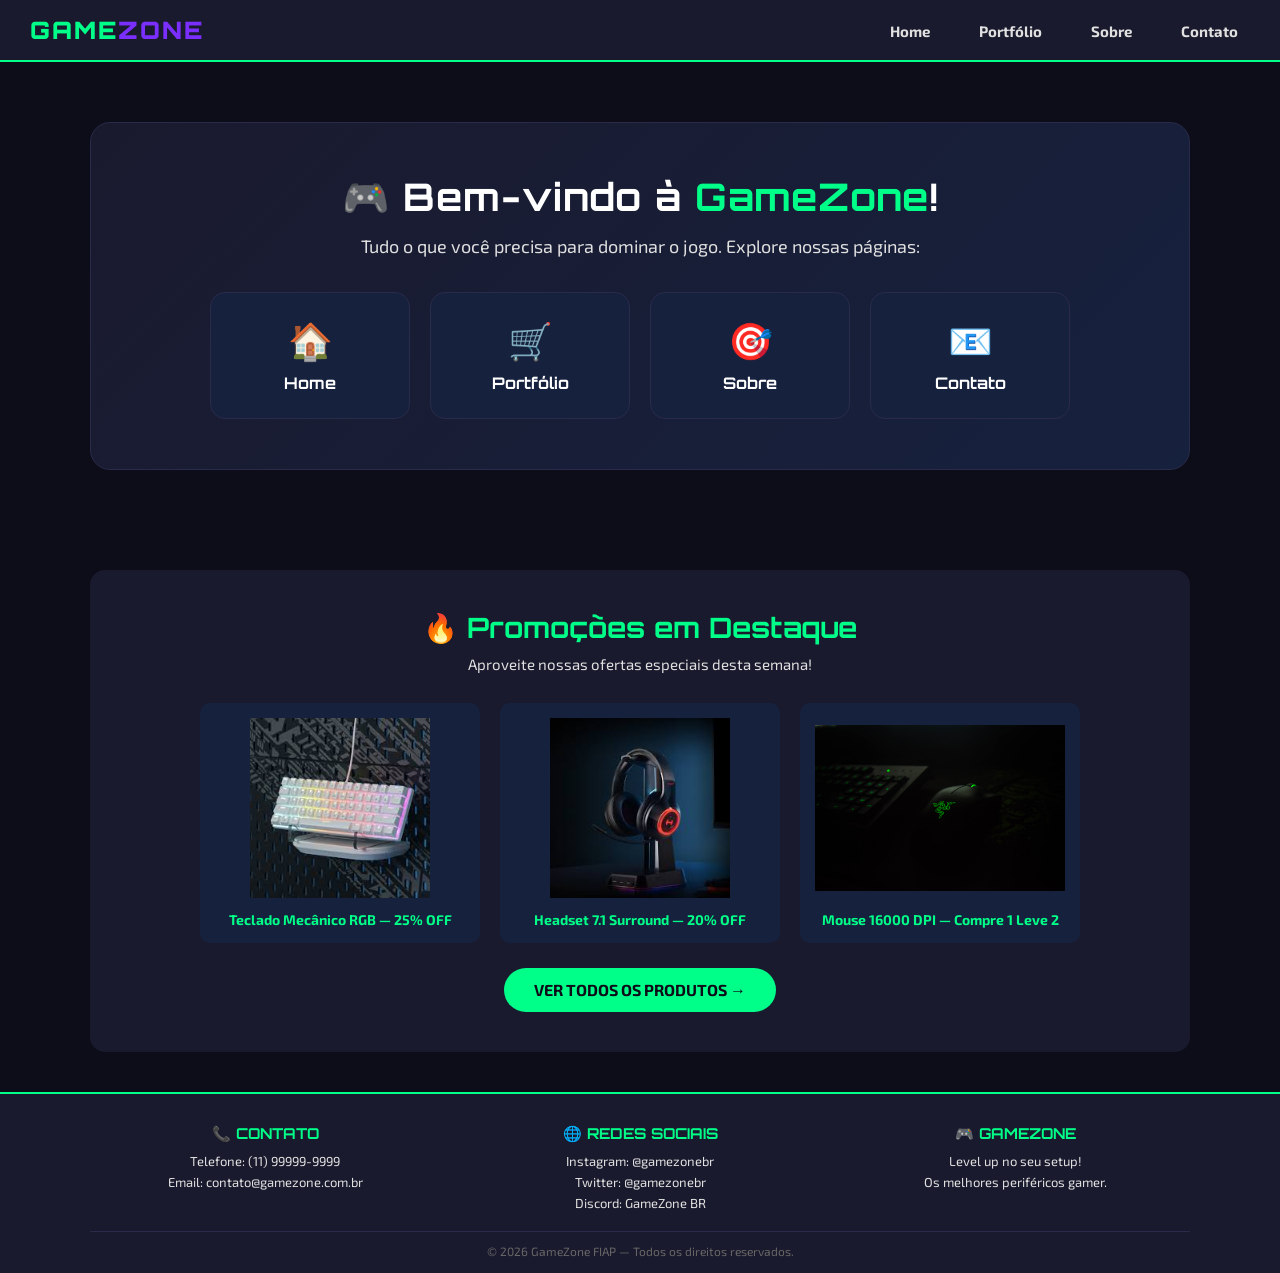
<file: index.html>
<!DOCTYPE html>
<html lang="pt-br">

<head>
  <meta charset="UTF-8">
  <meta name="viewport" content="width=device-width, initial-scale=1.0">
  <meta name="description"
    content="GameZone - Sua loja gamer com os melhores periféricos, acessórios e equipamentos para gamers.">
  <link rel="stylesheet" href="./src/css/style.css">
  <link
    href="https://fonts.googleapis.com/css2?family=Orbitron:wght@500;700;900&family=Exo+2:wght@400;600;700;800&display=swap"
    rel="stylesheet">
  <title>Home | GameZone</title>
</head>

<body>
  <header>
    <a href="./index.html" class="logo">GAME<span>ZONE</span></a>
    <nav>
      <ul id="menu-nav">
        <li><a href="./index.html" id="nav-home">Home</a></li>
        <li><a href="./pages/portfolio.html" id="nav-portfolio">Portfólio</a></li>
        <li><a href="./pages/sobre.html" id="nav-sobre">Sobre</a></li>
        <li><a href="./pages/contato.html" id="nav-contato">Contato</a></li>
      </ul>
    </nav>
    <button class="menu-bazinga" id="btn-menu">&#9776;</button>
  </header>
  <main>
    <section class="hero">
      <div class="hero-card">
        <h1>🎮 Bem-vindo à <span class="destaque">GameZone</span>!</h1>
        <p class="subtitulo">Tudo o que você precisa para dominar o jogo. Explore nossas páginas:</p>

        <div class="nav-cards">
          <a href="./index.html" class="nav-card" id="card-home">
            <span class="nav-icon">🏠</span>
            <span class="nav-label">Home</span>
          </a>
          <a href="./pages/portfolio.html" class="nav-card" id="card-portfolio">
            <span class="nav-icon">🛒</span>
            <span class="nav-label">Portfólio</span>
          </a>
          <a href="./pages/sobre.html" class="nav-card" id="card-sobre">
            <span class="nav-icon">🎯</span>
            <span class="nav-label">Sobre</span>
          </a>
          <a href="./pages/contato.html" class="nav-card" id="card-contato">
            <span class="nav-icon">📧</span>
            <span class="nav-label">Contato</span>
          </a>
        </div>
      </div>
    </section>
    <section class="promo">
      <div class="card-promo-container">
        <h2>🔥 Promoções em Destaque</h2>
        <p class="promo-subtitle">Aproveite nossas ofertas especiais desta semana!</p>

        <div class="cards-promos">
          <div class="card-promo">
            <img src="./src/assets/img/teclado.jfif" alt="Teclado mecânico gamer" class="img-promo">
            <p>Teclado Mecânico RGB — 25% OFF</p>
          </div>

          <div class="card-promo">
            <img src="./src/assets/img/headset.jfif" alt="Headset gamer" class="img-promo">
            <p>Headset 7.1 Surround — 20% OFF</p>
          </div>

          <div class="card-promo">
            <img src="./src/assets/img/mouse.jpg" alt="Mouse gamer" class="img-promo">
            <p>Mouse 16000 DPI — Compre 1 Leve 2</p>
          </div>
        </div>

        <a href="./pages/portfolio.html" class="ver-mais-btn" id="btn-ver-mais">VER TODOS OS PRODUTOS →</a>
      </div>
    </section>
  </main>
  <footer>
    <div class="footer-container">
      <div class="footer-coluna">
        <h3>📞 CONTATO</h3>
        <p>Telefone: (11) 99999-9999</p>
        <p>Email: contato@gamezone.com.br</p>
      </div>

      <div class="footer-coluna">
        <h3>🌐 REDES SOCIAIS</h3>
        <a href="#">Instagram: @gamezonebr</a>
        <a href="#">Twitter: @gamezonebr</a>
        <a href="#">Discord: GameZone BR</a>
      </div>

      <div class="footer-coluna">
        <h3>🎮 GAMEZONE</h3>
        <p>Level up no seu setup!</p>
        <p>Os melhores periféricos gamer.</p>
      </div>
    </div>

    <div class="footer-copyright">
      <p>&copy; 2026 GameZone FIAP — Todos os direitos reservados.</p>
    </div>
  </footer>

  <script src="./src/js/script.js"></script>
</body>

</html>
</file>
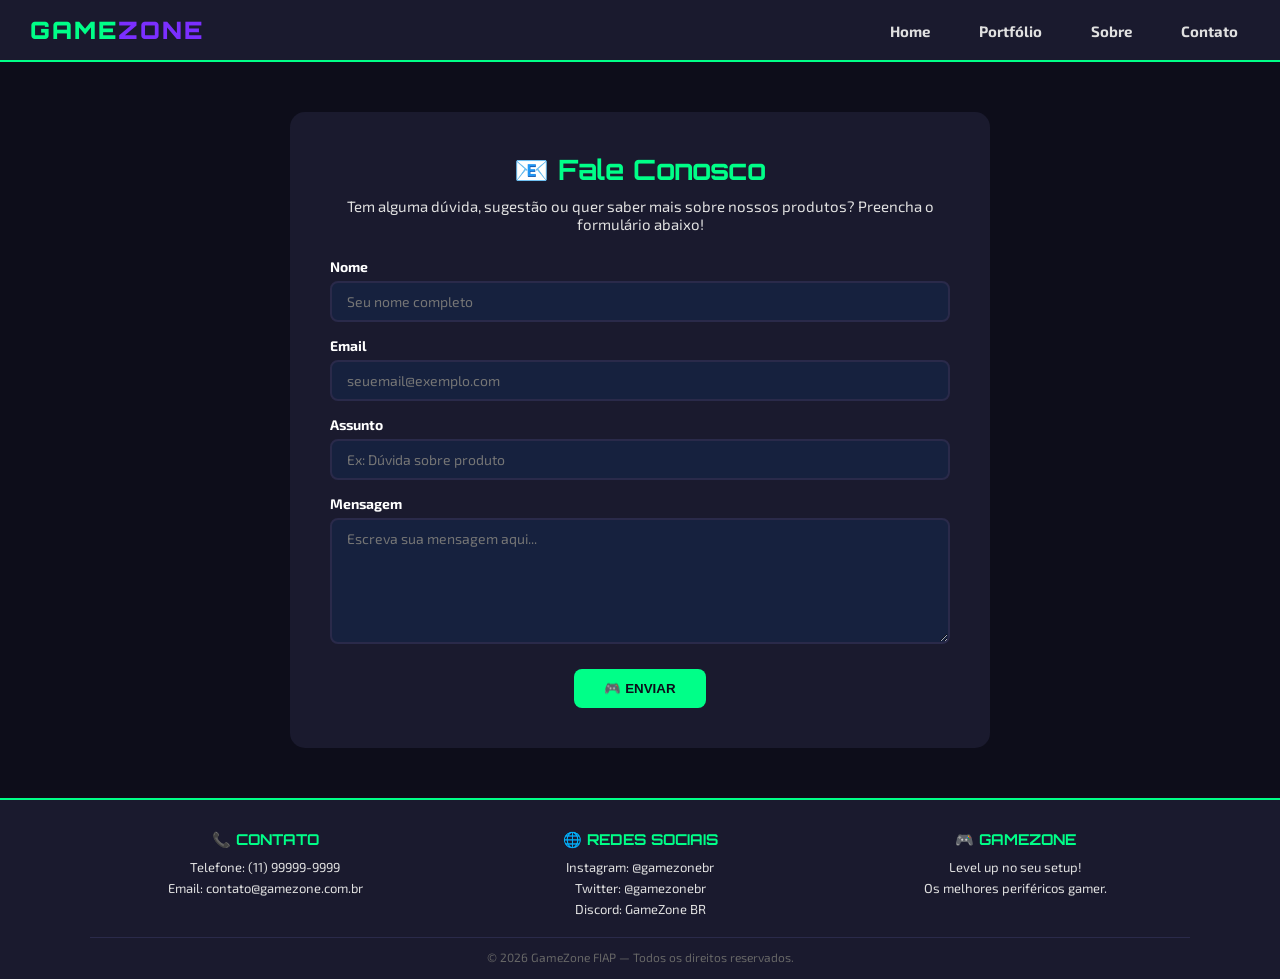
<file: pages/contato.html>
<!DOCTYPE html>
<html lang="pt-br">

<head>
  <meta charset="UTF-8">
  <meta name="viewport" content="width=device-width, initial-scale=1.0">
  <meta name="description" content="Entre em contato com a GameZone. Envie sua mensagem, dúvida ou sugestão.">
  <link rel="stylesheet" href="../src/css/style.css">
  <link
    href="https://fonts.googleapis.com/css2?family=Orbitron:wght@500;700;900&family=Exo+2:wght@400;600;700;800&display=swap"
    rel="stylesheet">
  <title>Contato | GameZone</title>
</head>

<body>
  <header>
    <a href="../index.html" class="logo">GAME<span>ZONE</span></a>
    <nav>
      <ul id="menu-nav">
        <li><a href="../index.html">Home</a></li>
        <li><a href="./portfolio.html">Portfólio</a></li>
        <li><a href="./sobre.html">Sobre</a></li>
        <li><a href="./contato.html">Contato</a></li>
      </ul>
    </nav>
    <button class="menu-bazinga" id="btn-menu">&#9776;</button>
  </header>

  <main>
    <section class="contato-hero">
      <div class="contato-card">
        <h1>📧 Fale Conosco</h1>
        <p class="contato-subtitulo">Tem alguma dúvida, sugestão ou quer saber mais sobre nossos produtos? Preencha o
          formulário abaixo!</p>

        <form class="contato-form" id="form-contato">
          <div class="campo">
            <label for="nome">Nome</label>
            <input type="text" id="nome" name="nome" placeholder="Seu nome completo" required>
          </div>

          <div class="campo">
            <label for="email">Email</label>
            <input type="email" id="email" name="email" placeholder="seuemail@exemplo.com" required>
          </div>

          <div class="campo">
            <label for="assunto">Assunto</label>
            <input type="text" id="assunto" name="assunto" placeholder="Ex: Dúvida sobre produto" required>
          </div>

          <div class="campo">
            <label for="descricao">Mensagem</label>
            <textarea id="descricao" name="descricao" rows="6" placeholder="Escreva sua mensagem aqui..."
              required></textarea>
          </div>

          <button type="submit" class="btn-enviar" id="btn-enviar">🎮 ENVIAR</button>
        </form>
      </div>
    </section>
  </main>

  <footer>
    <div class="footer-container">
      <div class="footer-coluna">
        <h3>📞 CONTATO</h3>
        <p>Telefone: (11) 99999-9999</p>
        <p>Email: contato@gamezone.com.br</p>
      </div>

      <div class="footer-coluna">
        <h3>🌐 REDES SOCIAIS</h3>
        <a href="#">Instagram: @gamezonebr</a>
        <a href="#">Twitter: @gamezonebr</a>
        <a href="#">Discord: GameZone BR</a>
      </div>

      <div class="footer-coluna">
        <h3>🎮 GAMEZONE</h3>
        <p>Level up no seu setup!</p>
        <p>Os melhores periféricos gamer.</p>
      </div>
    </div>

    <div class="footer-copyright">
      <p>&copy; 2026 GameZone FIAP — Todos os direitos reservados.</p>
    </div>
  </footer>

  <script src="../src/js/script.js"></script>
</body>

</html>
</file>
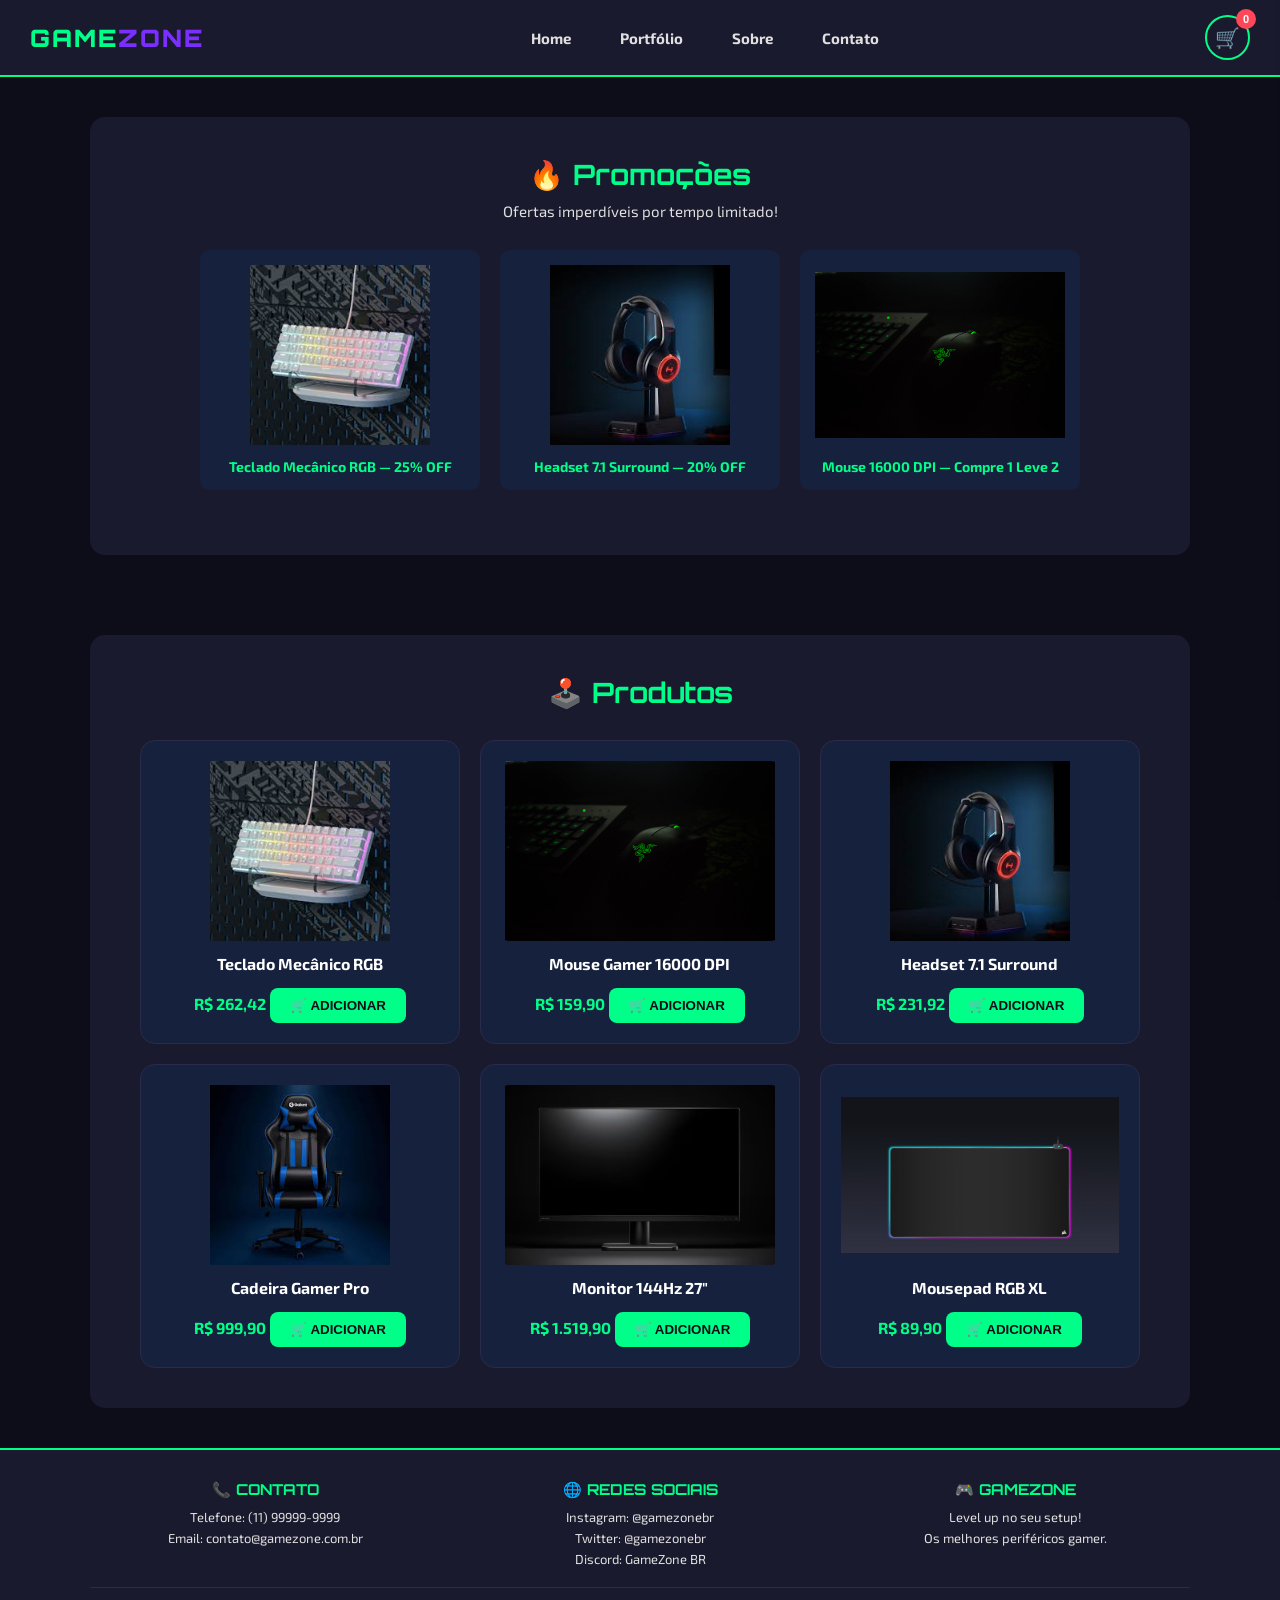
<file: pages/portfolio.html>
<!DOCTYPE html>
<html lang="pt-br">

<head>
  <meta charset="UTF-8">
  <meta name="viewport" content="width=device-width, initial-scale=1.0">
  <meta name="description"
    content="GameZone - Portfólio completo de produtos gamer. Teclados, mouses, headsets e muito mais.">
  <link rel="stylesheet" href="../src/css/style.css">
  <link
    href="https://fonts.googleapis.com/css2?family=Orbitron:wght@500;700;900&family=Exo+2:wght@400;600;700;800&display=swap"
    rel="stylesheet">
  <title>Portfólio | GameZone</title>
</head>

<body>
  <header>
    <a href="../index.html" class="logo">GAME<span>ZONE</span></a>
    <nav>
      <ul id="menu-nav">
        <li><a href="../index.html">Home</a></li>
        <li><a href="./portfolio.html">Portfólio</a></li>
        <li><a href="./sobre.html">Sobre</a></li>
        <li><a href="./contato.html">Contato</a></li>
      </ul>
    </nav>
    <button class="carrinho-header" id="btn-carrinho">
      🛒
      <span class="carrinho-contador" id="carrinho-contador">0</span>
    </button>
    <button class="menu-bazinga" id="btn-menu">&#9776;</button>
  </header>
  <main>
    <section class="promo">
      <div class="card-promo-container">
        <h2>🔥 Promoções</h2>
        <p class="promo-subtitle">Ofertas imperdíveis por tempo limitado!</p>

        <div class="cards-promos">
          <div class="card-promo">
            <img src="../src/assets/img/teclado.jfif" alt="Teclado mecânico gamer" class="img-promo">
            <p>Teclado Mecânico RGB — 25% OFF</p>
          </div>

          <div class="card-promo">
            <img src="../src/assets/img/headset.jfif" alt="Headset gamer" class="img-promo">
            <p>Headset 7.1 Surround — 20% OFF</p>
          </div>

          <div class="card-promo">
            <img src="../src/assets/img/mouse.jpg" alt="Mouse gamer" class="img-promo">
            <p>Mouse 16000 DPI — Compre 1 Leve 2</p>
          </div>
        </div>
      </div>
    </section>
    <section class="produtos">
      <div class="card-produtos">
        <h1 id="p-titulo">🕹️ Produtos</h1>
        <div class="cards">
          <div class="card-produto">
            <img src="../src/assets/img/teclado.jfif" alt="Teclado mecânico gamer" class="img-produto">
            <p>Teclado Mecânico RGB</p>
            <span class="preco">R$ 262,42</span>
            <button class="btn-adicionar" data-nome="Teclado Mecânico RGB" data-preco="262.42"
              data-img="../src/assets/img/teclado.jfif">🛒 ADICIONAR</button>
          </div>

          <div class="card-produto">
            <img src="../src/assets/img/mouse.jpg" alt="Mouse gamer" class="img-produto">
            <p>Mouse Gamer 16000 DPI</p>
            <span class="preco">R$ 159,90</span>
            <button class="btn-adicionar" data-nome="Mouse Gamer 16000 DPI" data-preco="159.90"
              data-img="../src/assets/img/mouse.jpg">🛒 ADICIONAR</button>
          </div>

          <div class="card-produto">
            <img src="../src/assets/img/headset.jfif" alt="Headset gamer" class="img-produto">
            <p>Headset 7.1 Surround</p>
            <span class="preco">R$ 231,92</span>
            <button class="btn-adicionar" data-nome="Headset 7.1 Surround" data-preco="231.92"
              data-img="../src/assets/img/headset.jfif">🛒 ADICIONAR</button>
          </div>

          <div class="card-produto">
            <img src="../src/assets/img/cadeira.jfif" alt="Cadeira gamer" class="img-produto">
            <p>Cadeira Gamer Pro</p>
            <span class="preco">R$ 999,90</span>
            <button class="btn-adicionar" data-nome="Cadeira Gamer Pro" data-preco="999.90"
              data-img="../src/assets/img/cadeira.jfif">🛒 ADICIONAR</button>
          </div>

          <div class="card-produto">
            <img src="../src/assets/img/monitor.avif" alt="Monitor gamer" class="img-produto">
            <p>Monitor 144Hz 27"</p>
            <span class="preco">R$ 1.519,90</span>
            <button class="btn-adicionar" data-nome="Monitor 144Hz 27 polegadas" data-preco="1519.90"
              data-img="../src/assets/img/monitor.avif">🛒 ADICIONAR</button>
          </div>

          <div class="card-produto">
            <img src="../src/assets/img/mousepad.avif" alt="Mousepad gamer" class="img-produto">
            <p>Mousepad RGB XL</p>
            <span class="preco">R$ 89,90</span>
            <button class="btn-adicionar" data-nome="Mousepad RGB XL" data-preco="89.90"
              data-img="../src/assets/img/mousepad.avif">🛒 ADICIONAR</button>
          </div>
        </div>
      </div>
    </section>
  </main>
  <footer>
    <div class="footer-container">
      <div class="footer-coluna">
        <h3>📞 CONTATO</h3>
        <p>Telefone: (11) 99999-9999</p>
        <p>Email: contato@gamezone.com.br</p>
      </div>

      <div class="footer-coluna">
        <h3>🌐 REDES SOCIAIS</h3>
        <a href="#">Instagram: @gamezonebr</a>
        <a href="#">Twitter: @gamezonebr</a>
        <a href="#">Discord: GameZone BR</a>
      </div>

      <div class="footer-coluna">
        <h3>🎮 GAMEZONE</h3>
        <p>Level up no seu setup!</p>
        <p>Os melhores periféricos gamer.</p>
      </div>
    </div>

    <div class="footer-copyright">
      <p>&copy; 2026 GameZone FIAP — Todos os direitos reservados.</p>
    </div>
  </footer>

  <div class="carrinho-overlay" id="carrinho-overlay"></div>

  <div class="carrinho-painel" id="carrinho-painel">
    <div class="carrinho-cabecalho">
      <h2>🛒 Meu Carrinho</h2>
      <button class="btn-fechar-carrinho" id="btn-fechar-carrinho">✕</button>
    </div>

    <div class="carrinho-itens" id="carrinho-itens">
      <p class="carrinho-vazio" id="carrinho-vazio">Seu carrinho está vazio 🎮</p>
    </div>

    <div class="carrinho-rodape">
      <p class="carrinho-total">Total: R$ <span id="carrinho-total">0,00</span></p>
      <button class="btn-finalizar" id="btn-finalizar">FINALIZAR COMPRA</button>
    </div>
  </div>

  <div class="alerta-carrinho" id="alerta-carrinho">✅ Item adicionado ao carrinho!</div>

  <script src="../src/js/script.js"></script>
</body>

</html>

</html>
</file>
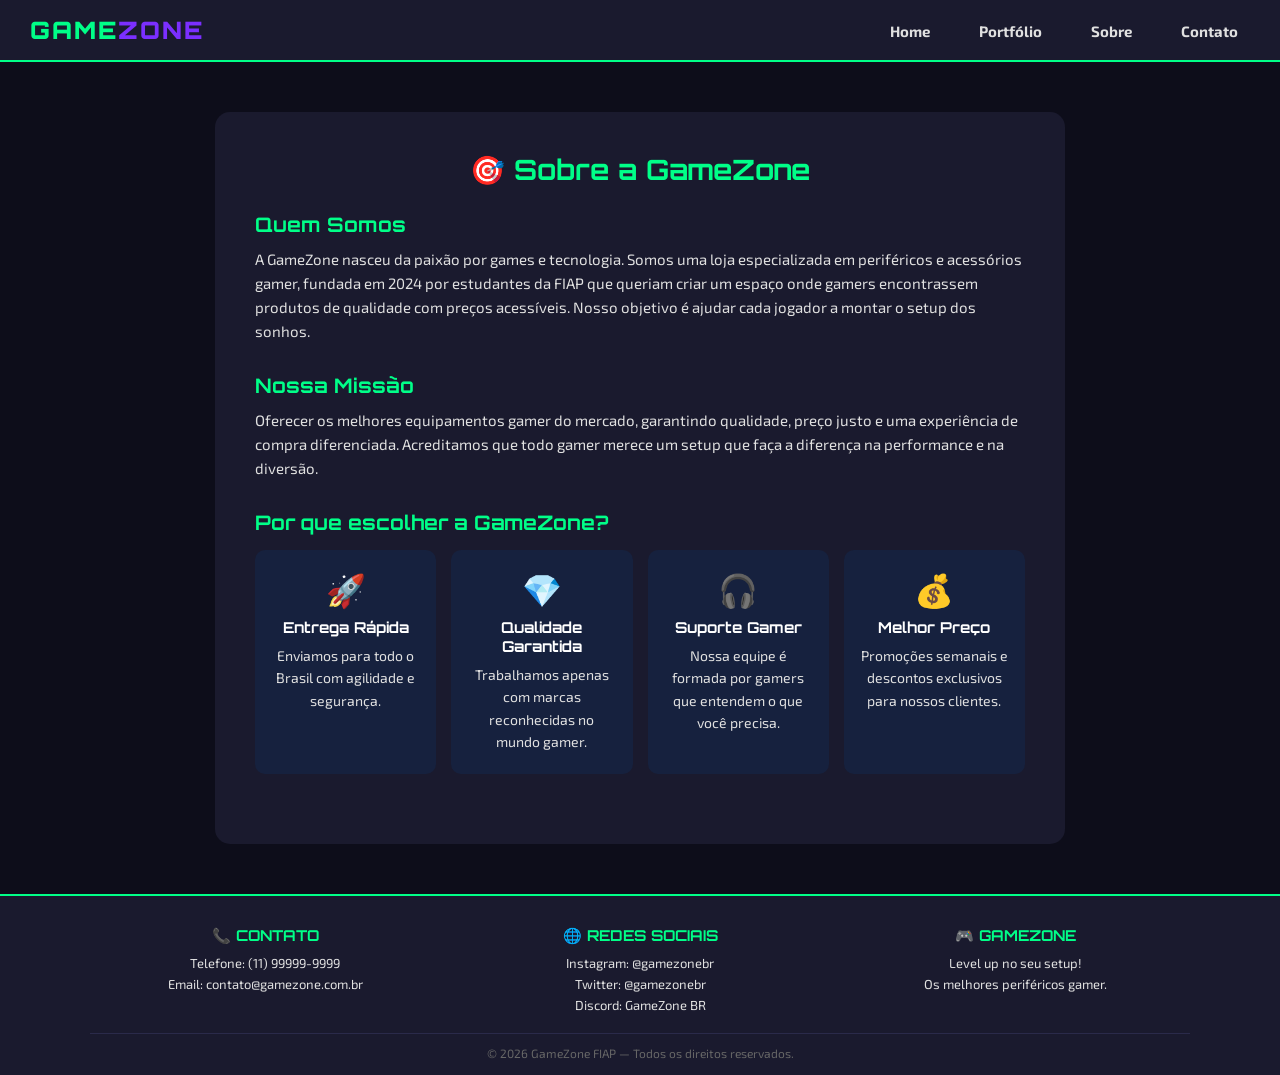
<file: pages/sobre.html>
<!DOCTYPE html>
<html lang="pt-br">

<head>
  <meta charset="UTF-8">
  <meta name="viewport" content="width=device-width, initial-scale=1.0">
  <meta name="description"
    content="Conheça a GameZone - Sua loja gamer de confiança com os melhores periféricos e acessórios.">
  <link rel="stylesheet" href="../src/css/style.css">
  <link
    href="https://fonts.googleapis.com/css2?family=Orbitron:wght@500;700;900&family=Exo+2:wght@400;600;700;800&display=swap"
    rel="stylesheet">
  <title>Sobre | GameZone</title>
</head>

<body>
  <header>
    <a href="../index.html" class="logo">GAME<span>ZONE</span></a>
    <nav>
      <ul id="menu-nav">
        <li><a href="../index.html">Home</a></li>
        <li><a href="./portfolio.html">Portfólio</a></li>
        <li><a href="./sobre.html">Sobre</a></li>
        <li><a href="./contato.html">Contato</a></li>
      </ul>
    </nav>
    <button class="menu-bazinga" id="btn-menu">&#9776;</button>
  </header>
  <main>
    <section class="sobre-hero">
      <div class="sobre-card">
        <h1>🎯 Sobre a GameZone</h1>
        <div class="sobre-secao">
          <h2>Quem Somos</h2>
          <p>
            A GameZone nasceu da paixão por games e tecnologia. Somos uma loja especializada
            em periféricos e acessórios gamer, fundada em 2024 por estudantes da FIAP que
            queriam criar um espaço onde gamers encontrassem produtos de qualidade com
            preços acessíveis. Nosso objetivo é ajudar cada jogador a montar o setup dos sonhos.
          </p>
        </div>
        <div class="sobre-secao">
          <h2>Nossa Missão</h2>
          <p>
            Oferecer os melhores equipamentos gamer do mercado, garantindo qualidade,
            preço justo e uma experiência de compra diferenciada. Acreditamos que todo
            gamer merece um setup que faça a diferença na performance e na diversão.
          </p>
        </div>
        <div class="sobre-secao">
          <h2>Por que escolher a GameZone?</h2>
          <div class="sobre-destaques">
            <div class="sobre-item">
              <span class="sobre-icone">🚀</span>
              <h3>Entrega Rápida</h3>
              <p>Enviamos para todo o Brasil com agilidade e segurança.</p>
            </div>
            <div class="sobre-item">
              <span class="sobre-icone">💎</span>
              <h3>Qualidade Garantida</h3>
              <p>Trabalhamos apenas com marcas reconhecidas no mundo gamer.</p>
            </div>
            <div class="sobre-item">
              <span class="sobre-icone">🎧</span>
              <h3>Suporte Gamer</h3>
              <p>Nossa equipe é formada por gamers que entendem o que você precisa.</p>
            </div>
            <div class="sobre-item">
              <span class="sobre-icone">💰</span>
              <h3>Melhor Preço</h3>
              <p>Promoções semanais e descontos exclusivos para nossos clientes.</p>
            </div>
          </div>
        </div>
      </div>
    </section>
  </main>
  <footer>
    <div class="footer-container">
      <div class="footer-coluna">
        <h3>📞 CONTATO</h3>
        <p>Telefone: (11) 99999-9999</p>
        <p>Email: contato@gamezone.com.br</p>
      </div>
      <div class="footer-coluna">
        <h3>🌐 REDES SOCIAIS</h3>
        <a href="#">Instagram: @gamezonebr</a>
        <a href="#">Twitter: @gamezonebr</a>
        <a href="#">Discord: GameZone BR</a>
      </div>
      <div class="footer-coluna">
        <h3>🎮 GAMEZONE</h3>
        <p>Level up no seu setup!</p>
        <p>Os melhores periféricos gamer.</p>
      </div>
    </div>
    <div class="footer-copyright">
      <p>&copy; 2026 GameZone FIAP — Todos os direitos reservados.</p>
    </div>
  </footer>
  <script src="../src/js/script.js"></script>
</body>

</html>
</file>
<file: src/css/style.css>
:root {
    --bg-principal: #0d0d1a;
    --bg-card: #1a1a2e;
    --bg-card-item: #16213e;
    --cor-acento: #00ff88;
    --cor-acento2: #7b2fff;
    --cor-texto: #e0e0e0;
    --cor-titulo: #ffffff;
    --cor-borda: #2a2a4a;
    --cor-perigo: #ff4757;
    --cor-sucesso: #00ff88;
    --font-titulo: "Orbitron", sans-serif;
    --font-corpo: "Exo 2", sans-serif;
}

* {
    margin: 0;
    padding: 0;
    box-sizing: border-box;
}

body {
    font-family: var(--font-corpo);
    background-color: var(--bg-principal);
    color: var(--cor-texto);
    min-height: 100vh;
    display: flex;
    flex-direction: column;
}

a {
    color: var(--cor-acento);
    text-decoration: none;
}

header {
    background-color: var(--bg-card);
    padding: 15px 30px;
    display: flex;
    justify-content: space-between;
    align-items: center;
    border-bottom: 2px solid var(--cor-acento);
    position: sticky;
    top: 0;
    z-index: 100;
}

header .logo {
    font-family: var(--font-titulo);
    font-size: 24px;
    font-weight: 900;
    color: var(--cor-acento);
    text-decoration: none;
    letter-spacing: 2px;
}

header .logo span {
    color: var(--cor-acento2);
}

header nav ul {
    display: flex;
    gap: 25px;
    list-style: none;
}

header nav ul li a {
    text-decoration: none;
    color: var(--cor-texto);
    font-weight: 700;
    font-size: 15px;
    padding: 8px 12px;
    border-radius: 8px;
    transition: background-color 0.3s, color 0.3s;
}

header nav ul li a:hover {
    background-color: var(--cor-acento);
    color: var(--bg-principal);
}

.menu-bazinga {
    display: none;
    background: none;
    border: 2px solid var(--cor-acento);
    border-radius: 8px;
    padding: 6px 10px;
    cursor: pointer;
    font-size: 24px;
    color: var(--cor-acento);
}

.hero {
    padding: 60px 20px;
    display: flex;
    justify-content: center;
}

.hero-card {
    background: linear-gradient(135deg, var(--bg-card) 0%, var(--bg-card-item) 100%);
    width: 100%;
    max-width: 1100px;
    padding: 50px 40px;
    border-radius: 20px;
    text-align: center;
    border: 1px solid var(--cor-borda);
}

.hero-card h1 {
    font-family: var(--font-titulo);
    font-size: 38px;
    color: var(--cor-titulo);
    margin-bottom: 15px;
    letter-spacing: 1px;
}

.hero-card h1 .destaque {
    color: var(--cor-acento);
}

.hero-card p.subtitulo {
    font-size: 18px;
    color: var(--cor-texto);
    margin-bottom: 35px;
}

.nav-cards {
    display: flex;
    justify-content: center;
    gap: 20px;
    flex-wrap: wrap;
}

.nav-card {
    width: 200px;
    background-color: var(--bg-card-item);
    padding: 25px 20px;
    border-radius: 15px;
    border: 1px solid var(--cor-borda);
    text-decoration: none;
    text-align: center;
    transition: transform 0.3s, border-color 0.3s;
}

.nav-card:hover {
    transform: translateY(-5px);
    border-color: var(--cor-acento);
}

.nav-card .nav-icon {
    font-size: 36px;
    display: block;
    margin-bottom: 10px;
}

.nav-card .nav-label {
    display: block;
    font-family: var(--font-titulo);
    font-size: 16px;
    font-weight: 700;
    color: var(--cor-titulo);
}

.promo {
    padding: 40px 20px;
    display: flex;
    justify-content: center;
}

.card-promo-container {
    background-color: var(--bg-card);
    width: 100%;
    max-width: 1100px;
    padding: 40px;
    border-radius: 15px;
    text-align: center;
}

.card-promo-container h2 {
    font-family: var(--font-titulo);
    font-size: 28px;
    color: var(--cor-acento);
    margin-bottom: 10px;
}

.promo-subtitle {
    color: var(--cor-texto);
    margin-bottom: 30px;
    font-size: 15px;
}

.cards-promos {
    display: flex;
    justify-content: center;
    gap: 20px;
    flex-wrap: wrap;
    margin-bottom: 25px;
}

.card-promo {
    width: 280px;
    background-color: var(--bg-card-item);
    padding: 15px;
    border-radius: 10px;
    transition: transform 0.3s;
}

.card-promo:hover {
    transform: translateY(-5px);
}

.img-promo {
    width: 100%;
    height: 180px;
    object-fit: contain;
    border-radius: 8px;
    margin-bottom: 10px;
}

.card-promo p {
    font-size: 14px;
    font-weight: 700;
    color: var(--cor-acento);
}

.ver-mais-btn {
    display: inline-block;
    padding: 12px 30px;
    background-color: var(--cor-acento);
    color: var(--bg-principal);
    font-weight: 700;
    border-radius: 25px;
    text-decoration: none;
    transition: transform 0.3s;
}

.ver-mais-btn:hover {
    transform: scale(1.05);
}

.produtos {
    padding: 40px 20px;
    display: flex;
    justify-content: center;
}

.card-produtos {
    background-color: var(--bg-card);
    width: 100%;
    max-width: 1100px;
    padding: 40px;
    border-radius: 15px;
    text-align: center;
}

#titulo,
#p-titulo {
    font-family: var(--font-titulo);
    font-size: 28px;
    color: var(--cor-acento);
    margin-bottom: 30px;
}

.cards {
    display: flex;
    flex-wrap: wrap;
    justify-content: center;
    gap: 20px;
}

.card-produto {
    width: calc(33.33% - 20px);
    min-width: 250px;
    background-color: var(--bg-card-item);
    padding: 20px;
    border-radius: 15px;
    border: 1px solid var(--cor-borda);
    transition: transform 0.3s, border-color 0.3s;
}

.card-produto:hover {
    transform: translateY(-5px);
    border-color: var(--cor-acento);
}

.card-produto p {
    font-weight: 700;
    color: var(--cor-titulo);
    margin-bottom: 5px;
}

.card-produto .preco {
    color: var(--cor-acento);
    font-size: 16px;
    font-weight: 700;
}

.img-produto {
    width: 100%;
    height: 180px;
    object-fit: contain;
    border-radius: 8px;
    margin-bottom: 10px;
}

.btn-adicionar {
    margin-top: 10px;
    padding: 10px 20px;
    background-color: var(--cor-acento);
    color: var(--bg-principal);
    font-weight: 700;
    border: none;
    border-radius: 8px;
    cursor: pointer;
    transition: background-color 0.3s;
}

.btn-adicionar:hover {
    background-color: var(--cor-acento2);
}

.carrinho-header {
    position: relative;
    background: none;
    border: 2px solid var(--cor-acento);
    border-radius: 50%;
    width: 45px;
    height: 45px;
    font-size: 20px;
    cursor: pointer;
    display: flex;
    align-items: center;
    justify-content: center;
    color: var(--cor-acento);
}

.carrinho-header:hover {
    background-color: var(--cor-acento);
    color: var(--bg-principal);
}

.carrinho-contador {
    position: absolute;
    top: -8px;
    right: -8px;
    background-color: var(--cor-perigo);
    color: white;
    font-size: 11px;
    font-weight: 700;
    width: 20px;
    height: 20px;
    border-radius: 50%;
    display: flex;
    align-items: center;
    justify-content: center;
}

.carrinho-painel {
    position: fixed;
    top: 0;
    right: -380px;
    width: 350px;
    height: 100%;
    background-color: var(--bg-principal);
    box-shadow: -5px 0 20px rgba(0, 0, 0, 0.5);
    z-index: 2000;
    display: flex;
    flex-direction: column;
    transition: right 0.3s;
}

.carrinho-painel.aberto {
    right: 0;
}

.carrinho-overlay {
    position: fixed;
    top: 0;
    left: 0;
    width: 100%;
    height: 100%;
    background-color: rgba(0, 0, 0, 0.6);
    z-index: 1500;
    display: none;
}

.carrinho-overlay.ativo {
    display: block;
}

.carrinho-cabecalho {
    background-color: var(--bg-card);
    padding: 15px;
    display: flex;
    justify-content: space-between;
    align-items: center;
    border-bottom: 2px solid var(--cor-acento);
}

.carrinho-cabecalho h2 {
    font-family: var(--font-titulo);
    font-size: 18px;
    color: var(--cor-acento);
}

.btn-fechar-carrinho {
    background: none;
    border: none;
    font-size: 24px;
    cursor: pointer;
    color: var(--cor-texto);
}

.btn-fechar-carrinho:hover {
    color: var(--cor-perigo);
}

.carrinho-itens {
    flex: 1;
    overflow-y: auto;
    padding: 15px;
}

.carrinho-vazio {
    text-align: center;
    color: var(--cor-texto);
    font-size: 16px;
    font-weight: 700;
    margin-top: 40px;
}

.carrinho-item {
    display: flex;
    align-items: center;
    gap: 10px;
    background-color: var(--bg-card);
    padding: 10px;
    border-radius: 8px;
    margin-bottom: 10px;
}

.carrinho-item img {
    width: 50px;
    height: 50px;
    object-fit: contain;
    border-radius: 6px;
}

.carrinho-item-info {
    flex: 1;
}

.carrinho-item-info p {
    font-weight: 700;
    font-size: 13px;
    color: var(--cor-titulo);
}

.carrinho-item-info span {
    font-size: 13px;
    color: var(--cor-acento);
    font-weight: 700;
}

.btn-remover {
    background-color: var(--cor-perigo);
    color: white;
    border: none;
    border-radius: 50%;
    width: 26px;
    height: 26px;
    font-size: 14px;
    cursor: pointer;
}

.btn-remover:hover {
    background-color: #c0392b;
}

.carrinho-rodape {
    background-color: var(--bg-card);
    padding: 15px;
    text-align: center;
    border-top: 2px solid var(--cor-acento);
}

.carrinho-total {
    font-family: var(--font-titulo);
    font-size: 16px;
    color: var(--cor-acento);
    margin-bottom: 10px;
}

.btn-finalizar {
    padding: 10px 25px;
    background-color: var(--cor-acento);
    color: var(--bg-principal);
    font-weight: 700;
    border: none;
    border-radius: 8px;
    cursor: pointer;
}

.btn-finalizar:hover {
    background-color: var(--cor-acento2);
}

.alerta-carrinho {
    position: fixed;
    top: 20px;
    right: 20px;
    background-color: var(--cor-acento);
    color: var(--bg-principal);
    padding: 12px 20px;
    border-radius: 8px;
    font-weight: 700;
    z-index: 3000;
    opacity: 0;
    transition: opacity 0.3s;
    pointer-events: none;
}

.alerta-carrinho.visivel {
    opacity: 1;
    pointer-events: auto;
}
.contato-hero {
    padding: 50px 20px;
    display: flex;
    justify-content: center;
    flex: 1;
}

.contato-card {
    background-color: var(--bg-card);
    width: 100%;
    max-width: 700px;
    padding: 40px;
    border-radius: 15px;
    text-align: center;
}

.contato-card h1 {
    font-family: var(--font-titulo);
    font-size: 28px;
    color: var(--cor-acento);
    margin-bottom: 10px;
}

.contato-subtitulo {
    color: var(--cor-texto);
    margin-bottom: 25px;
    font-size: 15px;
}

.contato-form {
    display: flex;
    flex-direction: column;
    gap: 15px;
    text-align: left;
}

.campo {
    display: flex;
    flex-direction: column;
    gap: 6px;
}

.campo label {
    font-weight: 700;
    color: var(--cor-titulo);
    font-size: 14px;
}

.campo input,
.campo textarea {
    padding: 10px 15px;
    border: 2px solid var(--cor-borda);
    border-radius: 8px;
    background-color: var(--bg-card-item);
    font-family: var(--font-corpo);
    font-size: 14px;
    color: var(--cor-texto);
    outline: none;
}

.campo input:focus,
.campo textarea:focus {
    border-color: var(--cor-acento);
}

.campo textarea {
    resize: vertical;
    min-height: 100px;
}

.btn-enviar {
    margin-top: 10px;
    padding: 12px 30px;
    background-color: var(--cor-acento);
    color: var(--bg-principal);
    font-weight: 700;
    border: none;
    border-radius: 8px;
    cursor: pointer;
    align-self: center;
}

.btn-enviar:hover {
    background-color: var(--cor-acento2);
}

.sobre-hero {
    padding: 50px 20px;
    display: flex;
    justify-content: center;
    flex: 1;
}

.sobre-card {
    background-color: var(--bg-card);
    width: 100%;
    max-width: 850px;
    padding: 40px;
    border-radius: 15px;
}

.sobre-card h1 {
    font-family: var(--font-titulo);
    font-size: 28px;
    color: var(--cor-acento);
    margin-bottom: 25px;
    text-align: center;
}

.sobre-secao {
    margin-bottom: 30px;
}

.sobre-secao h2 {
    font-family: var(--font-titulo);
    font-size: 20px;
    color: var(--cor-acento);
    margin-bottom: 10px;
}

.sobre-secao p {
    font-size: 15px;
    line-height: 1.6;
    color: var(--cor-texto);
}

.sobre-destaques {
    display: flex;
    gap: 15px;
    flex-wrap: wrap;
    justify-content: center;
    margin-top: 15px;
}

.sobre-item {
    background-color: var(--bg-card-item);
    padding: 20px 15px;
    border-radius: 10px;
    text-align: center;
    flex: 1;
    min-width: 180px;
}

.sobre-item .sobre-icone {
    font-size: 32px;
    display: block;
    margin-bottom: 8px;
}

.sobre-item h3 {
    font-family: var(--font-titulo);
    font-size: 15px;
    color: var(--cor-titulo);
    margin-bottom: 8px;
}

.sobre-item p {
    font-size: 14px;
    color: var(--cor-texto);
}

footer {
    background-color: var(--bg-card);
    padding: 30px 20px 15px;
    margin-top: auto;
    border-top: 2px solid var(--cor-acento);
}

.footer-container {
    display: flex;
    justify-content: space-around;
    flex-wrap: wrap;
    gap: 25px;
    max-width: 1100px;
    margin: 0 auto;
    padding-bottom: 15px;
    border-bottom: 1px solid var(--cor-borda);
}

.footer-coluna {
    flex: 1;
    min-width: 150px;
    text-align: center;
}

.footer-coluna h3 {
    font-family: var(--font-titulo);
    font-size: 15px;
    color: var(--cor-acento);
    margin-bottom: 10px;
}

.footer-coluna p,
.footer-coluna a {
    color: var(--cor-texto);
    font-size: 13px;
    margin-bottom: 5px;
    display: block;
}

.footer-coluna a:hover {
    color: var(--cor-acento);
}

.footer-copyright {
    text-align: center;
    padding-top: 12px;
}

.footer-copyright p {
    color: #666;
    font-size: 12px;
}

/* ============ RESPONSIVO ============ */

@media (max-width: 768px) {
    header nav ul {
        display: none;
        flex-direction: column;
        position: absolute;
        top: 60px;
        left: 0;
        width: 100%;
        background-color: var(--bg-card);
        padding: 15px;
        gap: 8px;
        border-bottom: 2px solid var(--cor-acento);
    }

    header nav ul.menu-aberto {
        display: flex;
    }

    header nav ul li a {
        display: block;
        padding: 10px;
        text-align: center;
    }

    .menu-bazinga {
        display: block;
    }

    .hero-card h1 {
        font-size: 24px;
    }

    .nav-cards {
        flex-direction: column;
        align-items: center;
    }

    .nav-card {
        width: 85%;
    }

    .cards-promos {
        flex-direction: column;
        align-items: center;
    }

    .card-promo {
        width: 85%;
    }

    .cards {
        flex-direction: column;
        align-items: center;
    }

    .card-produto {
        width: 85%;
    }

    .sobre-destaques {
        flex-direction: column;
        align-items: center;
    }

    .sobre-item {
        width: 90%;
    }

    .footer-container {
        flex-direction: column;
        gap: 15px;
    }

    .contato-card {
        padding: 30px 20px;
    }

    .carrinho-painel {
        width: 100%;
        right: -100%;
    }
}

@media (max-width: 480px) {
    header {
        padding: 10px 12px;
    }

    header .logo {
        font-size: 16px;
    }

    .hero {
        padding: 25px 10px;
    }

    .hero-card h1 {
        font-size: 20px;
    }

    .promo {
        padding: 20px 10px;
    }

    .card-promo-container,
    .card-produtos {
        padding: 20px 15px;
    }

    .card-promo-container h2,
    #titulo,
    #p-titulo {
        font-size: 22px;
    }

    .contato-card h1 {
        font-size: 26px;
    }

    .sobre-card h1 {
        font-size: 26px;
    }
}
</file>
